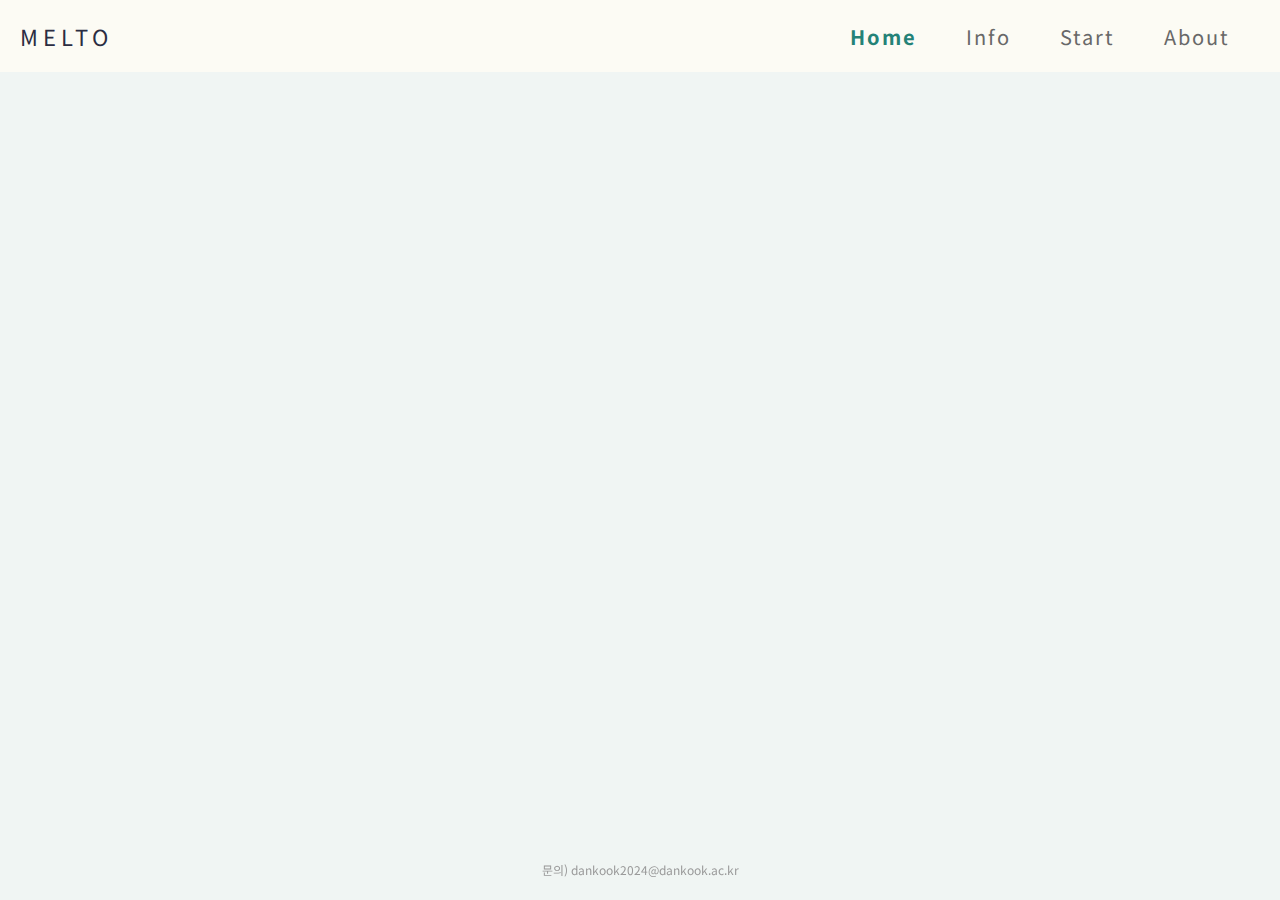
<file: index.html>
<!DOCTYPE html>
<html lang="ko">
<head>
  <meta charset="UTF-8" />
  <title>Melto - Home</title>
  <link href="https://fonts.googleapis.com/css2?family=Noto+Sans+KR&family=Quicksand&display=swap" rel="stylesheet">
  <link href="https://fonts.googleapis.com/css2?family=Nanum+Gothic+Coding&display=swap" rel="stylesheet">

  <link rel="stylesheet" href="styles.css" />
</head>
<body>
  <header>
    <nav class="navbar">

      <div class="nav-left">
        <a href="https://heeouo.github.io/open-daw-melto/index.html">MELTO</a> <!--가능하다면 텍스트 대신 로고 이미지 넣을 예정-->
      </div>

      <div class="nav-center">
        <!--
        <a href="/index.html" class="active">Home</a>
        <a href="/Info/info.html">Info</a>
        <a href="/Start/start.html">Start</a>-->
        <a href="https://heeouo.github.io/open-daw-melto/index.html" class="active">Home</a>
        <a href="https://heeouo.github.io/open-daw-melto/Info/info.html">Info</a>
        <a href="https://heeouo.github.io/open-daw-melto/Start/start.html">Start</a>
        <a href="https://heeouo.github.io/open-daw-melto/About/about.html">About</a>
      </div>

      <!--
      <div class="nav-right">
        <a href="https://heeouo.github.io/open-daw-melto/Login/login.html">Login</a>
      </div>-->

    </nav>
  </header>

  <main class="home-content">
    <h1 class="logo-title">Melto</h1>
    <p class="slogan"><span lang="en">Your First melody maker</span>, 멜로디에 녹아드는 첫 걸음</p>
  </main>

  <footer>
    <p class="contact">문의) dankook2024@dankook.ac.kr</p>
  </footer>
</body>
</html>
</file>
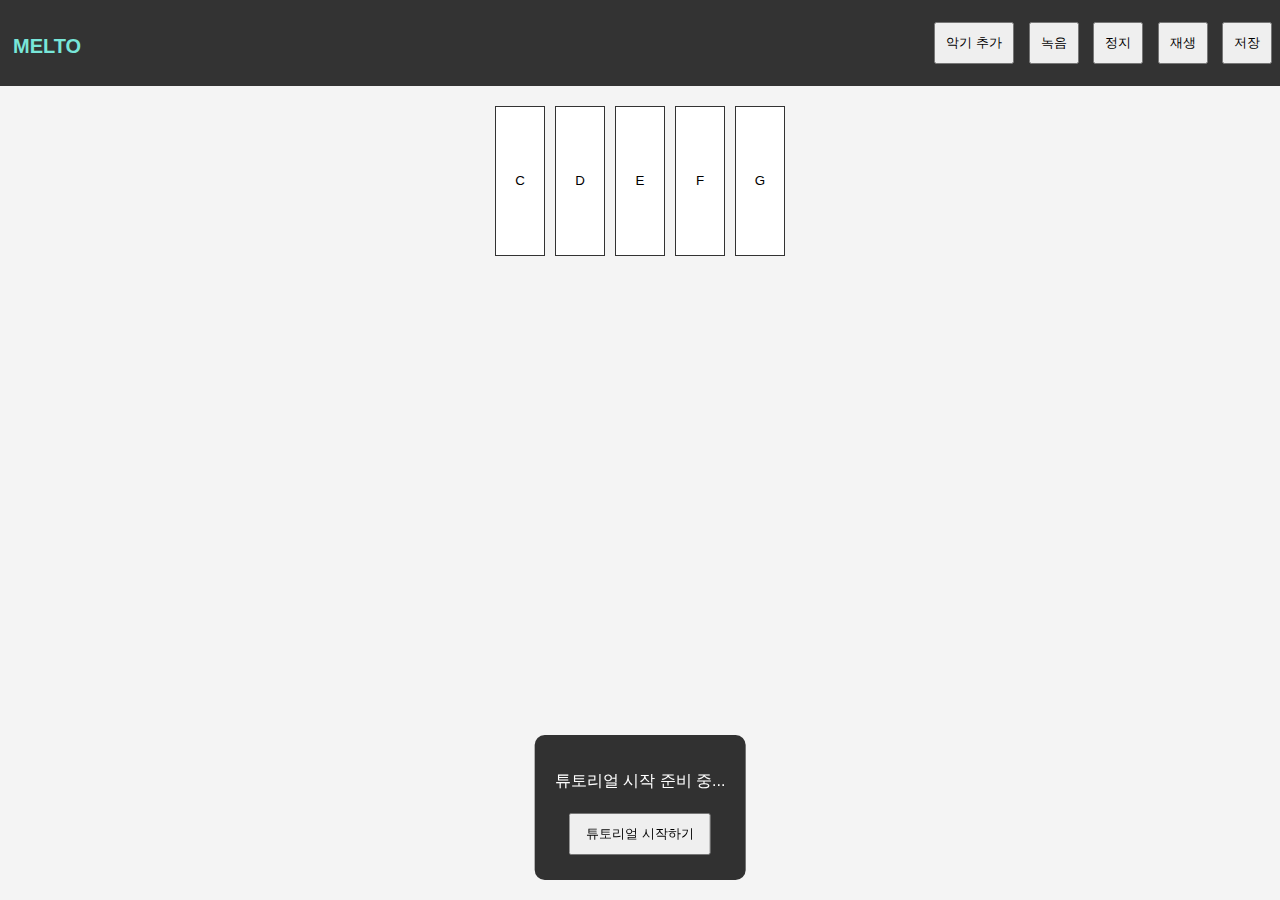
<file: Tutorial-temp/index.html>
<!DOCTYPE html>
<html lang="ko">
<head>
    <meta charset="UTF-8">
    <title>Melto Tutorial Demo</title>
    <link rel="stylesheet" href="style.css">
    <script src="tutorial.js" defer></script>
</head>
<body>
    <header class="top-bar">
        <h1 class="logo">
            <a href="https://heeouo.github.io/open-daw-melto/index.html">MELTO</a>
        </h1>
        <div class="controls">
            <button id="addInstrumentBtn">악기 추가</button>
            <div id="instrumentOptions" class="hidden">
                <button class="instrument" data-instrument="Piano">🎹 Piano</button>
                <button class="instrument" data-instrument="Bass">🎸 Bass</button>
                <button class="instrument" data-instrument="Drum">🥁 Drum</button>
                <button id="closeOptions">닫기</button>
            </div>
            <button id="record">녹음</button>
            <button id="stop">정지</button>
            <button id="play">재생</button>
            <button id="save">저장</button>
        </div>
    </header>

    <main>
        <div id="trackArea"></div>
        <div class="piano-keys" id="pianoKeys">
            <button class="key" data-note="C">C</button>
            <button class="key" data-note="D">D</button>
            <button class="key" data-note="E">E</button>
            <button class="key" data-note="F">F</button>
            <button class="key" data-note="G">G</button>
        </div>
    </main>

    <div id="tutorialOverlay" class="tutorial-overlay">
        <p id="tutorialMessage">튜토리얼 시작 준비 중...</p>
        <button id="startTutorial">튜토리얼 시작하기</button>
    </div>
</body>
</html>
</file>
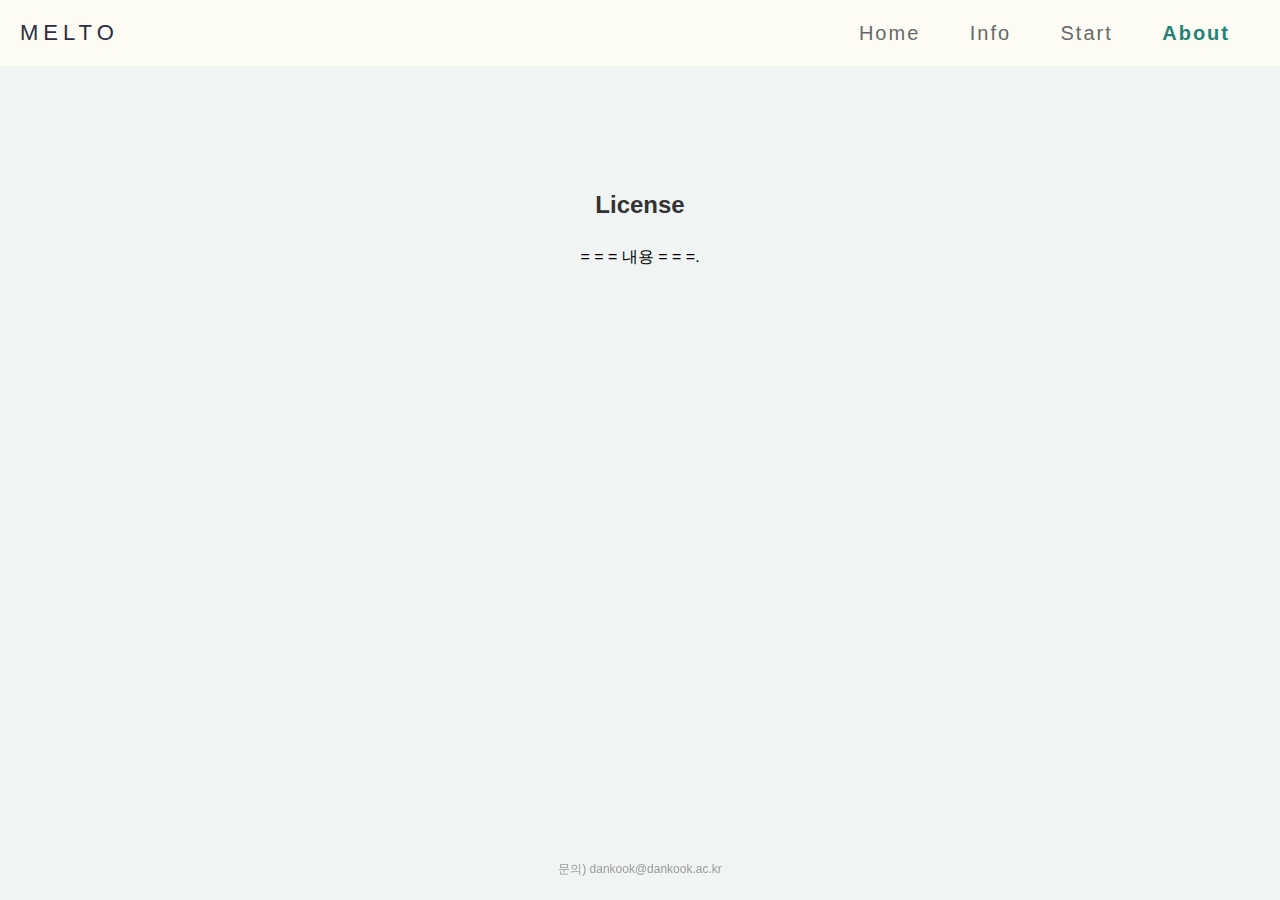
<file: About/about.html>
<!DOCTYPE html>
<html lang="ko">
<head>
  <meta charset="UTF-8" />
  <title>Melto - Info</title>
  <link rel="stylesheet" href="styles.css" />
</head>
<body>
  <header>
    <nav class="navbar">

      <div class="nav-left">
        <a href="https://heeouo.github.io/open-daw-melto/index.html">MELTO</a> <!--가능하다면 텍스트 대신 로고 이미지 넣을 예정-->
      </div>

      <div class="nav-center">
        <a href="https://heeouo.github.io/open-daw-melto/index.html">Home</a>
        <a href="https://heeouo.github.io/open-daw-melto/Info/info.html">Info</a>
        <a href="https://heeouo.github.io/open-daw-melto/Start/start.html">Start</a>
        <a href="https://heeouo.github.io/open-daw-melto/Start/about.html"  class="active">About</a>
      </div>
    </nav>
  </header>

  <main class="about-content">
    <section class="align-center">
      <h2>License</h2>
      <p>= = = 내용 = = =.</p>
    </section>

  </main>
  <footer>
    <p class="contact">문의) dankook@dankook.ac.kr</p>
  </footer>
</body>
</html>
</file>
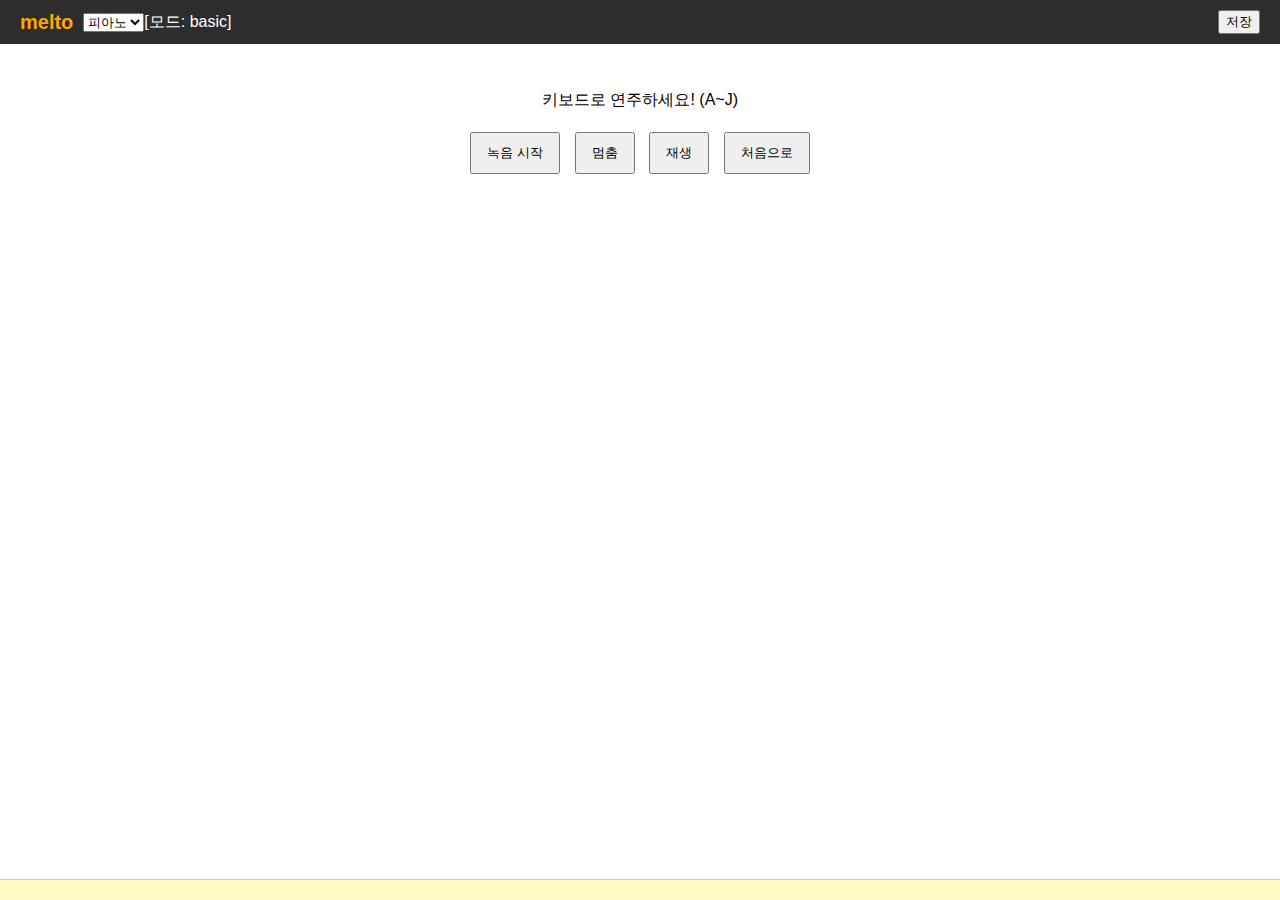
<file: Daw/daw.html>
<!DOCTYPE html>
<html lang="ko">
<head>
  <meta charset="UTF-8" />
  <title>Melto DAW</title>
  <link rel="stylesheet" href="daw.css" />
</head>
<body>
  <header class="toolbar">
    <div class="toolbar-left">
      <span class="logo" onclick="confirmNavigation()">melto</span>
      <select id="instrument">
        <option value="piano">피아노</option>
        <option value="bass">베이스</option>
        <option value="drum">드럼</option>
      </select>
      <span id="modeLabel">[모드: basic]</span>
    </div>
    <div class="toolbar-right">
      <button onclick="saveTrack()">저장</button>
    </div>
  </header>

  <main class="daw-area">
    <p>키보드로 연주하세요! (A~J)</p>
    <div class="controls">
      <button onclick="startRecording()">녹음 시작</button>
      <button onclick="stopRecording()">멈춤</button>
      <button onclick="playTrack()">재생</button>
      <button onclick="rewind()">처음으로</button>
    </div>
    <ul id="trackDisplay"></ul>
  </main>

  <div id="tutorialBox"></div>

  <!-- 팝업 모달 -->
  <div id="confirmModal" class="modal">
    <div class="modal-content">
      <p>홈 화면으로 이동하시겠습니까? 필요시에는 진행 사항을 저장하여 주세요.</p>
      <button onclick="closeModal()">머무르기</button>
      <button onclick="navigateHome()">이동하기</button>
    </div>
  </div>

  <script src="daw.js"></script>
</body>
</html>
</file>
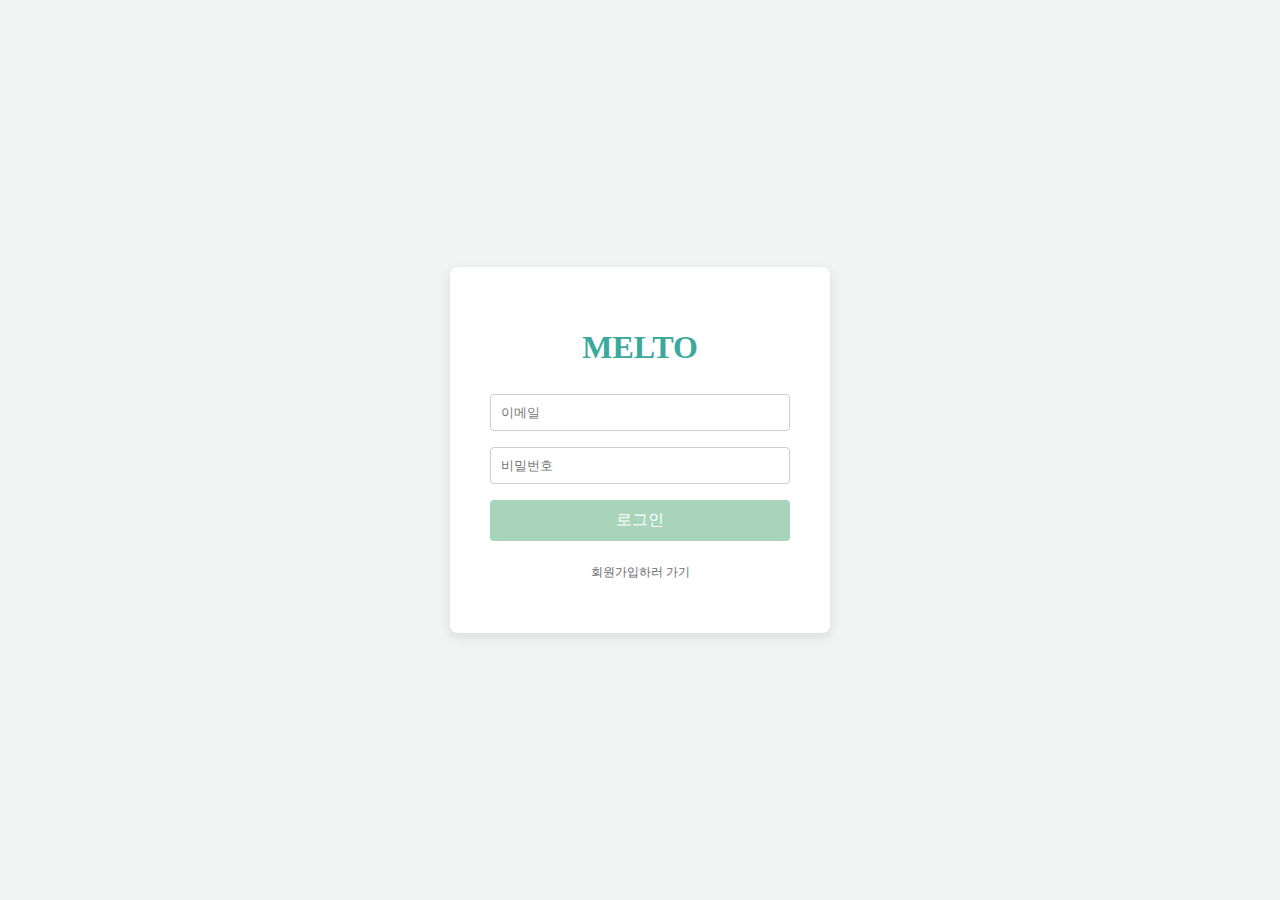
<file: Login/login.html>
<!DOCTYPE html>
<html lang="ko">
<head>
  <meta charset="UTF-8">
  <meta name="viewport" content="width=device-width, initial-scale=1.0">
  <title>MELTO : 로그인</title>
  <link rel="stylesheet" href="login.css">
</head>
<body>
  <div class="login-container">
    <h1 class="logo" onclick="goHome()">MELTO</h1>
    <form id="loginForm">
      <input type="email" id="email" placeholder="이메일" required>
      <input type="password" id="password" placeholder="비밀번호" required>
      <button type="submit">로그인</button>
      <p id="errorMessage" class="error-message"></p>
    </form>
    <p class="signup-link">
      <a href="/SignUp/sign_up.html">회원가입하러 가기</a>
    </p>
  </div>
  <script src="login.js"></script>
</body>
</html>
</file>
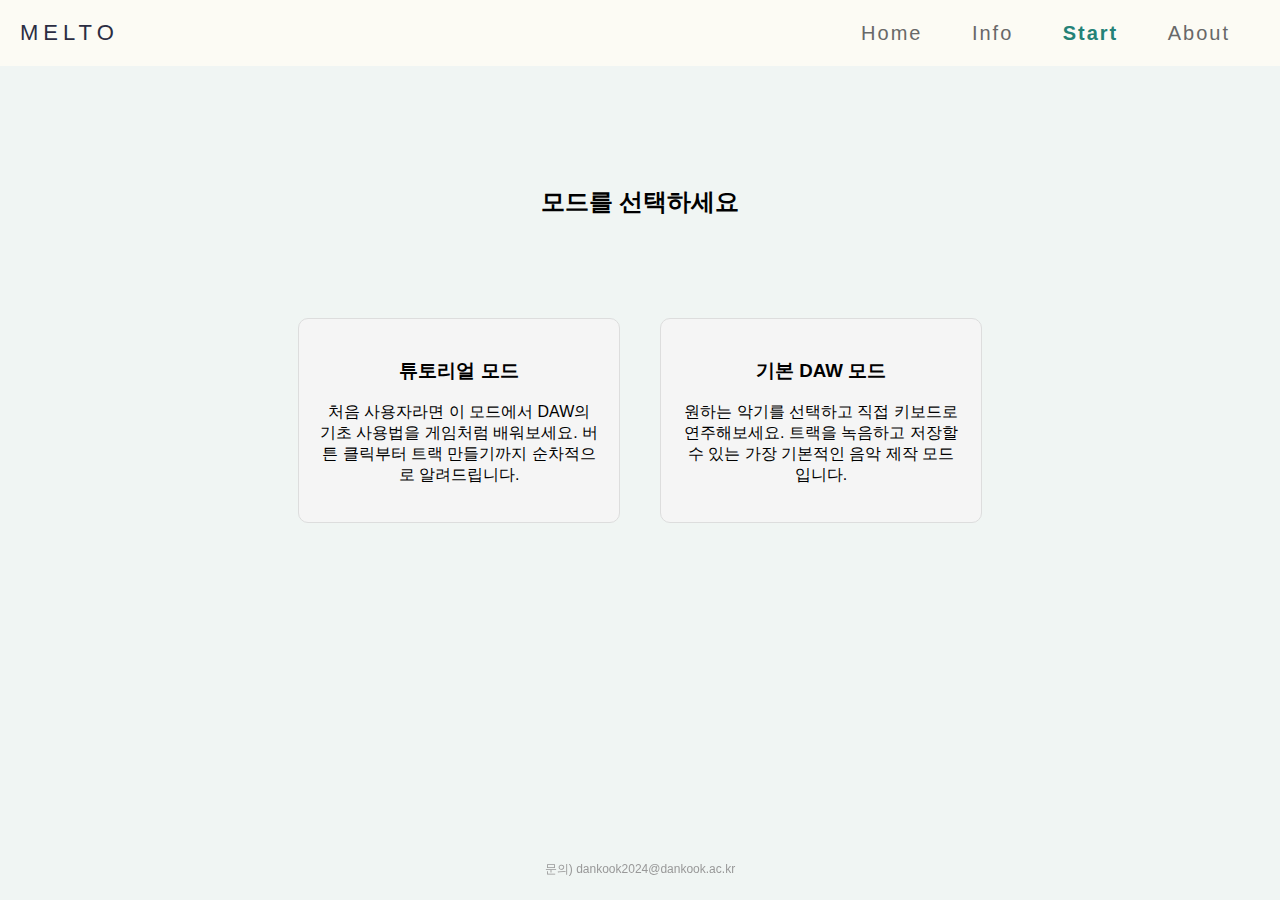
<file: Start/start.html>
<!DOCTYPE html>
<html lang="ko">
<head>
  <meta charset="UTF-8" />
  <title>Melto - Start</title>
  <link rel="stylesheet" href="styles.css" />
  <script src="start.js" defer></script>
</head>
<body>
  <header>
    <nav class="navbar">
      <div class="nav-left">
        <a href="https://heeouo.github.io/open-daw-melto/index.html">MELTO</a> <!--가능하다면 텍스트 대신 로고 이미지 넣을 예정-->
      </div>

      <div class="nav-center">
        <a href="https://heeouo.github.io/open-daw-melto/index.html">Home</a>
        <a href="https://heeouo.github.io/open-daw-melto/Info/info.html">Info</a>
        <a href="https://heeouo.github.io/open-daw-melto/Start/start.html" class="active">Start</a>
        <a href="https://heeouo.github.io/open-daw-melto/About/about.html">About</a>
      </div>
      <!--
      <div class="nav-right">
        <a href="https://heeouo.github.io/open-daw-melto/Login/login.html">Login</a>
      </div>-->
    </nav>
  </header>

  <main class="start-content">
    <h2>모드를 선택하세요</h2>
    <div class="mode-container">
      <div class="mode-card" id="Tutorial">
        <h3>튜토리얼 모드</h3>
        <p>처음 사용자라면 이 모드에서 DAW의 기초 사용법을 게임처럼 배워보세요. 버튼 클릭부터 트랙 만들기까지 순차적으로 알려드립니다.</p>
      </div>
      <div class="mode-card" id="Daw">
        <h3>기본 DAW 모드</h3>
        <p>원하는 악기를 선택하고 직접 키보드로 연주해보세요. 트랙을 녹음하고 저장할 수 있는 가장 기본적인 음악 제작 모드입니다.</p>
      </div>
      <!--
      <div class="mode-card" id="colab"> 
        <h3>릴레이 협업 모드</h3>
        <p>친구들과 차례대로 하나씩 트랙을 만들며 협업해보세요. 다른 사람과 함께 음악을 완성하는 색다른 경험을 제공합니다.</p>
      </div>-->
    </div>
  </main>

  <footer>
    <p class="contact">문의) dankook2024@dankook.ac.kr</p>
  </footer>
</body>
</html>
</file>
<file: styles.css>
body {
  margin: 0;
  font-family: 'Noto Sans KR', sans-serif;
  background-color: #F0F5F3;
}

/* 영어만 다르게: lang 속성 활용 */
:lang(en) {
  font-family: 'Quicksand', sans-serif;
}

.navbar {
  display: flex;
  justify-content: space-between;
  align-items: center;
  background-color: #FCFBF4;
  padding: 20px 20px;
}

.navbar a {
  color: #686868;
  text-decoration: none;
  margin-right: 15px;
  font-size: 20px;
}

.navbar a:hover{
  color: #E4C590;
  color: #A8D5BA;
}

.navbar a.active {  
  color: #248277;
  font-weight: bold;
}

.nav-left a {
  /* text-decoration: underline; */
  margin-right: 0px; /*수정필요*/
  letter-spacing: 5px;
  font-size: 22px;
  color: #2B2D42;
}

.nav-center a {
  letter-spacing: 2px;
  font-size: 20px;
  padding: 10px 15px;
  border-radius: 50px; 
}

.nav-center a:hover {            
  background-color: #f0f0f0;                /* 배경색 변경 */
  /* color: #0b0b47; */
  color: #248277;
  text-shadow: 1px 1px 2px rgba(214, 214, 214, 0.3); /* 글자 그림자 */
}

.nav-right a {

}

.home-content {
  text-align: center;
  padding: 100px 20px
  /* margin-top: 120px; */
}

.logo-title {
  font-size: 80px;
  font-weight: bold;
  color: #3BA99C;
  /* color: #2E2E3A;*/
  opacity: 0;
  animation: fadeInBright 1.5s ease-out forwards;
}

.slogan {
  font-size: 20px;
  color: #bb9c9a;
  color: #2B2D2E;
  /* color: #5B6C8F; */
  margin-top: 10px; 
  opacity: 0;
  animation: fadeInBright 1.5s ease-out forwards;
  animation-delay: 0.5s;
}

@keyframes fadeInBright {
  0% {
    opacity: 0;
    filter: brightness(50%);
    transform: translateY(20px); /* 살짝 위로 올라오듯 */
  }
  100% {
    opacity: 1;
    filter: brightness(100%);
    transform: translateY(0);
  }
}

footer {
  position: fixed;
  bottom: 10px;
  width: 100%;
  text-align: center;
}

.contact {
  color: #999;
  font-size: 12px;
}
</file>
<file: Tutorial-temp/style.css>
body {
    font-family: Arial, sans-serif;
    background-color: #f4f4f4;
    margin: 0;
    padding: 0;
}

.top-bar {
    background-color: #333;
    color: #fff;
    padding: 3px;
    display: flex;
    justify-content: space-between;
    align-items: center;
}

.controls button {
    margin: 0 5px;
    padding: 10px;
    cursor: pointer;
}

.logo a {
  color: #78e6d9;
  text-decoration: none;
  margin-right: 0px;
  padding: 10px;
  font-size: 20px;
}

.piano-keys {
    margin: 20px;
    display: flex;
    justify-content: center;
}

.key {
    width: 50px;
    height: 150px;
    margin: 0 5px;
    background-color: white;
    border: 1px solid #333;
    cursor: pointer;
}

.tutorial-overlay {
    position: fixed;
    bottom: 20px;
    left: 50%;
    transform: translateX(-50%);
    background: rgba(0,0,0,0.8);
    color: #fff;
    padding: 20px;
    border-radius: 10px;
    display: none;
    z-index: 9999;
    text-align: center;
}

.highlight {
    outline: 4px solid yellow;
}

button {
    margin: 5px;
    padding: 10px 15px;
    cursor: pointer;
}

#addInstrumentSection {
    position: relative;
    display: inline-block;
}

#instrumentOptions {
    position: absolute;
    top: 40px;
    left: 0;
    background-color: #ddd;
    padding: 10px;
    border-radius: 8px;
    box-shadow: 0 2px 6px rgba(0,0,0,0.2);
}

.hidden {
    display: none;
}

.track {
    background-color: #fff;
    border: 2px solid #999;
    border-radius: 8px;
    padding: 10px;
    margin-bottom: 10px;
}
</file>
<file: About/styles.css>
body {
  margin: 0;
  font-family: 'Noto Sans KR', sans-serif;
  /* background-color: #fafafa; */
  background-color: #F0F5F3;
}

/* 영어만 다르게: lang 속성 활용 */
:lang(en) {
  font-family: 'Quicksand', sans-serif;
}

.navbar {
  display: flex;
  justify-content: space-between;
  align-items: center;
  /* background-color: #ebe3de; */
  background-color: #FCFBF4;
  padding: 20px 20px;
}

.navbar a {
  /* color: #8d9aaa; */
  color: #686868;
  text-decoration: none;
  margin-right: 15px;
  font-size: 20px;
}

.navbar a:hover {
  color: #A8D5BA;
  color: #248277;
}

.navbar a.active {
  color:#303158;
  color: #248277;
  font-weight: bold;
  /* text-decoration: underline; */
  /* color: #ffa500; */
}

.nav-left a {
  margin-right: 0px;
  letter-spacing: 5px;
  font-size: 22px;
  color: #2B2D42; 
}

.nav-center a {
  letter-spacing: 2px;
  font-size: 20px;
  padding: 10px 15px;
  border-radius: 50px;
}

.nav-center a:hover {
  background-color: #f0f0f0;                /* 배경색 변경 */
  /* color: #0b0b47; */
  /*text-shadow: 1px 1px 2px rgba(90, 90, 90, 0.3);  글자 그림자 */
}

.about-content {
  padding: 40px;
  line-height: 1.6;
}


.align-center {
  margin: 0 auto;
  text-align: center;
  padding: 40px 20px;
  width: 1000px;
}

h2 {
  color: #333;
  margin-top: 40px;

}


footer {
  position: fixed;
  bottom: 10px;
  width: 100%;
  text-align: center;
}

.contact {
  color: #999;
  font-size: 12px;
}
</file>
<file: Daw/daw.css>
body {
  margin: 0;
  font-family: Arial, sans-serif;
}

.toolbar {
  display: flex;
  justify-content: space-between;
  align-items: center;
  background-color: #2d2d2d;
  color: white;
  padding: 10px 20px;
}

.toolbar-left, .toolbar-right {
  display: flex;
  align-items: center;
}

.toolbar-left select, .toolbar-right button {
  margin-left: 10px;
}

.logo {
  font-weight: bold;
  font-size: 20px;
  cursor: pointer;
  color: #ffa500;
}

.daw-area {
  padding: 30px;
  text-align: center;
}

.controls button {
  margin: 5px;
  padding: 10px 15px;
}

ul#trackDisplay {
  list-style: none;
  padding: 0;
  margin-top: 20px;
}

.modal {
  display: none;
  position: fixed;
  z-index: 10;
  left: 0; top: 0;
  width: 100%; height: 100%;
  background-color: rgba(0,0,0,0.5);
}

.modal-content {
  background-color: white;
  padding: 20px;
  width: 300px;
  border-radius: 8px;
  text-align: center;
  margin: 100px auto;
}

#tutorialBox {
  position: fixed;
  bottom: 0;
  width: 100%;
  background-color: #fff9c4;
  color: #333;
  padding: 10px;
  text-align: center;
  font-weight: bold;
  border-top: 1px solid #ccc;
}
</file>
<file: Login/login.css>
body {
  font-family: 'Noto Sans KR', Times, serif;
  background-color: #F0F5F3;
  display: flex;
  justify-content: center;
  align-items: center;
  height: 100vh;
  margin: 0;
}

.login-container {
  background: white;
  padding: 40px;
  border-radius: 8px;
  box-shadow: 0 4px 12px rgba(0,0,0,0.1);
  width: 300px;
  text-align: center;
}

.logo {
  font-size: 32px;
  margin-bottom: 20px;
  color: #3BA99C;
  cursor: pointer;
}

input, button {
  width: 100%;
  padding: 10px;
  margin: 8px 0;
  border: 1px solid #ccc;
  border-radius: 4px;
  box-sizing: border-box;
}

button {
  background-color: #A8D5BA;
  border: none;
  color: white;
  font-size: 16px;
  cursor: pointer;
}

button:hover {
  background-color: #3BA99C;
}

.signup-link {
  margin-top: 15px;
  font-size: 12px;
}

.signup-link a {
  color: #666;
  text-decoration: none;
}

.signup-link a:hover {
  text-decoration: underline;
}

.error-message { /* 처음 한 번만 실행됨 */
  
  color: #2B2D42;color: rgb(255, 57, 57);
  font-size: 12px;
  margin-top: 10px;
  opacity: 0;
}

.error-message.show {
  animation: fadeIn 0.5s forwards;
}

@keyframes fadeIn {
  from { opacity: 0; }
  to { opacity: 1; }
}
</file>
<file: Start/styles.css>
body {
  margin: 0;
  font-family: 'Noto Sans KR', sans-serif;
  background-color: #F0F5F3;
}

/* 영어만 다르게: lang 속성 활용 */
:lang(en) {
  font-family: 'Quicksand', sans-serif;
}

.navbar {
  display: flex;
  justify-content: space-between;
  align-items: center;
  background-color: #FCFBF4;
  padding: 20px 20px;
}

.navbar a {
  color: #686868;
  text-decoration: none;
  margin-right: 15px;
  font-size: 20px;
}

.navbar a:hover {
  color: #248277;
}
.navbar a.active {
  /* text-decoration: underline; */
  color: #248277;
  font-weight: bold;
}

.nav-left a {
  margin-right: 0px;
  letter-spacing: 5px;
  font-size: 22px;
  color: #2B2D42;
;
}

.nav-center a {
  letter-spacing: 2px;
  font-size: 20px;
  padding: 10px 15px;
  border-radius: 50px; 
}

.nav-center a:hover {
  background-color: #f0f0f0;   
  color: #248277;             /* 배경색 변경 */
  /*text-shadow: 1px 1px 2px rgba(90, 90, 90, 0.3);  글자 그림자 */
}

.nav-right a {

}

.start-content {
  padding: 100px;
  text-align: center;
}

.mode-container {
  display: flex;
  justify-content: center;
  gap: 40px;
  margin-top: 100px;
  flex-wrap: wrap;
}

.mode-card {
  background-color: #f5f5f5;
  /*background-color: #FCFBF4;*/
  border: 1px solid #ddd;
  width: 280px;
  padding: 20px;
  border-radius: 10px;
  text-align: center;
  cursor: pointer;
  transition: transform 0.2s, box-shadow 0.2s;
}

.mode-card:hover {
  transform: translateY(-5px);
  box-shadow: 0 4px 12px rgba(0, 0, 0, 0.1);
}

footer {
  position: fixed;
  bottom: 10px;
  width: 100%;
  text-align: center;
}

.contact {
  color: #999;
  font-size: 12px;
}
</file>
